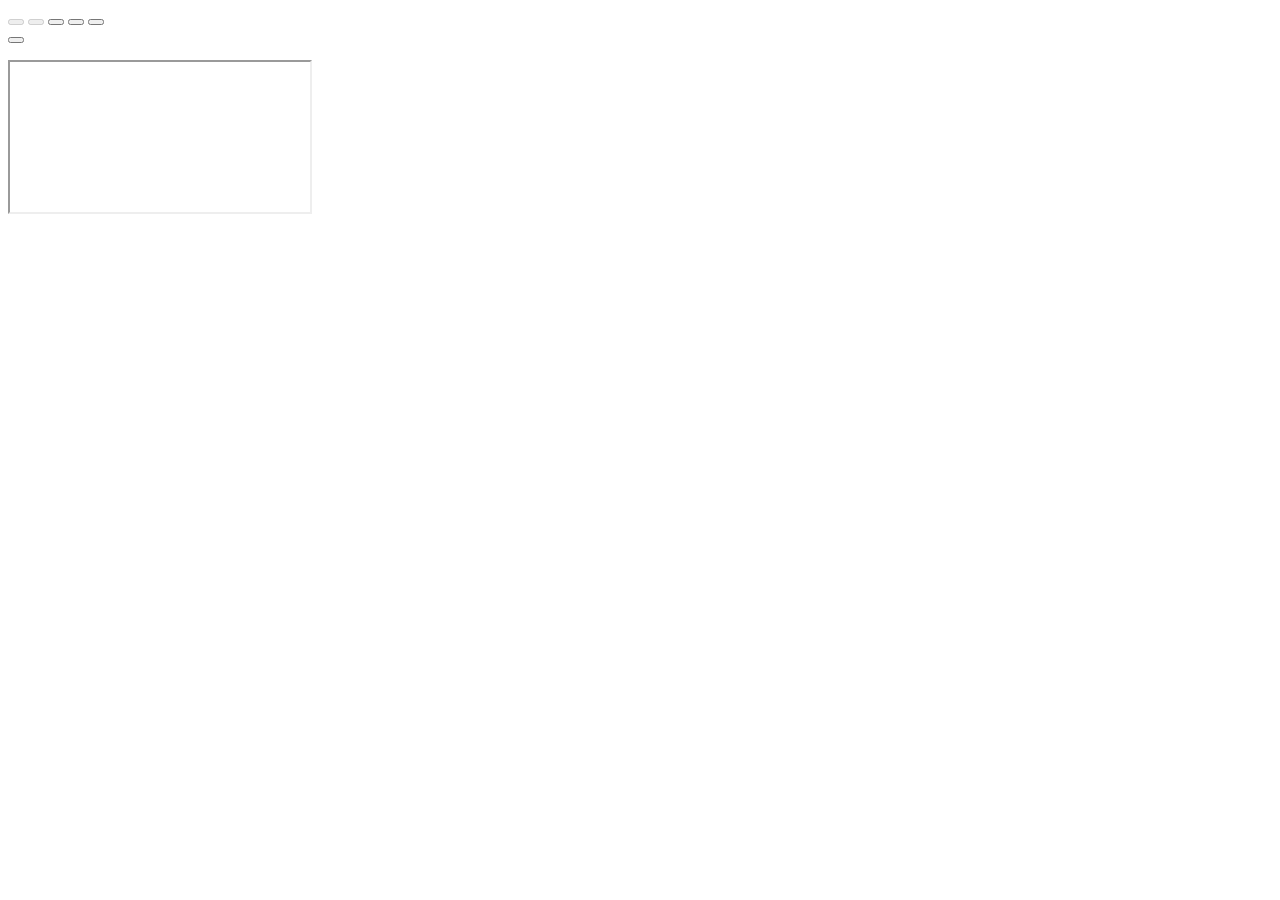
<file: gender.html>
<!DOCTYPE html>
<html lang="en-GB">
<head>
	<meta charset="utf-8">
	<meta name="viewport" content="width=device-width, initial-scale=1,user-scalable=no">


	<title>Flourish | Data Visualization &amp; Storytelling</title>

	<!-- Search engines -->
	<meta name="description" content="Beautiful, easy data visualization and storytelling">
		<link rel="canonical" href="https://public.flourish.studio/story/2163471/">
		<link rel="alternate" type="application/json+oembed" href="https://app.flourish.studio/api/v1/oembed?url=https%3A%2F%2Fpublic.flourish.studio%2Fstory%2F2163471%2F&format=json" title="" />
		<meta name="robots" content="nofollow">
		<!-- Google Plus -->
	<meta itemprop="name" content="Flourish | Data Visualization &amp; Storytelling">
	<meta itemprop="description" content="Beautiful, easy data visualization and storytelling">
	<meta itemprop="image" content="/images/share_image.jpg">
	<!-- Twitter -->
	<meta name="twitter:card" content="summary_large_image">
	<meta name="twitter:site" content="Flourish">
	<meta name="twitter:title" content="Flourish | Data Visualization &amp; Storytelling">
	<meta name="twitter:description" content="Beautiful, easy data visualization and storytelling">
	<meta name="twitter:creator" content="@f_l_o_u_r_i_s_h">
	<meta name="twitter:image:src" content="/images/share_image.jpg">
	<!-- Open Graph (Facebook & Pinterest) -->
	<meta property="og:title" content="Flourish | Data Visualization &amp; Storytelling">
	<meta property="og:description" content="Beautiful, easy data visualization and storytelling">
	<meta property="og:site_name" content="Flourish">
	<meta property="og:image" content="/images/share_image.jpg">
	<meta property="fb:app_id" content="102649676918117">
	<script>if ("ontouchstart" in window) { document.documentElement.classList.add("is-touch"); }</script>


	<link rel="stylesheet" type="text/css" href="https://public.flourish.studio/resources/story_player.css">
	<script data-ot-ignore src="https://public.flourish.studio/resources/story_player.js" charset="utf-8"></script>
</head><body id="story" class="nav-style-tractor">
		<style id="custom-nav-css" title="custom-css"></style>
		<nav class="story-furniture ">
			<div class="steppers">
				<button class="first" disabled></button>
				<button class="previous" disabled></button>
				<button class="play-pause small"></button>
				<button class="next"></button>
				<button class="last"></button>
				<div class="count">
					<span class="current" data-testid="story-current-slide-index"></span><span class="total" data-testid="story-total-slides"></span>
				</div>
				<button class="play-pause large"></button>
			</div>
			<div class="text" data-testid="slide-text-container"><p class="caption"></p></div>
			<div class="progress"><span></span></div>
		</nav>		<!-- translateZ(0) is a workaround fix for an old bug that resurfaced in Chromium v.89 that causes the contents of the inner iframe
		in a story to become invisible it is scrolled out of view. See https://bugs.chromium.org/p/chromium/issues/detail?id=335442 -->
	<iframe sandbox="allow-same-origin allow-scripts allow-popups allow-popups-to-escape-sandbox allow-top-navigation-by-user-activation" scrolling="no" src="about:blank" style="transform: translateZ(0);"></iframe>
	<script>
		Flourish.initStoryPlayer(undefined, new Flourish.Story(2163471, 169, {"name":"gender gap story","showcase_url":"https://public.flourish.studio/story/2163471/","embed_url":"https://flo.uri.sh/story/2163471/embed","edited_since_published":false,"nav_style":"tractor","nav_css":null,"is_password_protected":false,"audio_url":null,"is_timed":false,"loops_at_end":false,"plays_on_load":false,"default_slide_duration":5,"video_id":null,"anyone_can_duplicate":false,"presentation_mode":"slides"}, [new Flourish.Slide(undefined, 5270816, {"index":0,"visualisation_id":16714790,"state":{"row_filter":["Summer"],"annotations":{"annotation_selected_id":null},"row_filter_control":{"_index_":0}},"duration":null,"caption_text":"\u003cp>\u003cspan style=\"color: rgb(55, 65, 81);\">When women were first allowed to participate in the Olympic Games in 1900, \u003c/span>\u003cstrong style=\"color: rgb(55, 65, 81);\">only 2% of events\u003c/strong>\u003cspan style=\"color: rgb(55, 65, 81);\"> were women's only.\u003c/span>\u003c/p>"}), new Flourish.Slide(undefined, 5278498, {"index":1,"visualisation_id":16550908,"state":{"row_filter":["Summer"],"row_filter_control":{"_index_":0}},"duration":null,"caption_text":"\u003cp>Over the years, more events for women were added, increasing up to 46% of events being women's only in Tokyo 2020. \u003c/p>"}), new Flourish.Slide(undefined, 5278495, {"index":2,"visualisation_id":16551403,"state":{"row_filter":["Summer"],"row_filter_control":{"_index_":0}},"duration":null,"caption_text":"\u003cp>\u003cspan style=\"color: rgb(55, 65, 81);\">This means the gender gap has been \u003c/span>\u003cstrong style=\"color: rgb(55, 65, 81);\">narrowing\u003c/strong>\u003cspan style=\"color: rgb(55, 65, 81);\"> due to the inclusion of more women's events, initiatives promoting women's participation, and rule changes to create more inclusive competitions.\u003c/span>\u003c/p>"}), new Flourish.Slide(undefined, 5278509, {"index":3,"visualisation_id":16714830,"state":{"row_filter":["Summer"],"row_filter_control":{"_index_":0}},"duration":null,"caption_text":"\u003cp>The Summer Olympics in Paris 2024 will be the first to reach full gender parity in terms of number of athletes. Out of the 10,500 athletes participating in the Games, 5,250 will be men and 5,250 women. \u003c/p>"})],"tractor"), {16714790: new Flourish.Visualisation(16714790, 26, {"id":16714790,"user_id":804905,"version_number":26,"name":"olympics gender gap - 1 ","template_id":20762,"showcase_url":null,"embed_url":null,"edited_since_published":null,"is_listed":true,"is_password_protected":false,"thumbnail_url":"https://public.flourish.studio/uploads/654906/944d7e20-81af-4c49-9413-47c6201da7a7.png","description":"\u003cb>Area chart (stacked)\u003c/b> \u003c/br>\nTrack not only the total value, but also the breakdown of that total by groups","is_blueprint":false,"anyone_can_duplicate":false,"company_access":"editable","settings":{"20762":{"area_opacity":0.8,"chart_type":"area_stacked","color.categorical_palette":["#FF555F","#BF192B","#ff6283","#ff8800","#ffc502","#007d8e","#1aa7ee","#29dae4","#88e99a","#019c00","#c11f1f","#730000"],"data_trans_duration":1800,"dot_mode":"off","facet_layout":"facets","layout.body_font":{"name":"Roboto","url":"https://fonts.googleapis.com/css?family=Roboto:400,700"},"layout.footer_note":"Created with the Flourish \u003ca href=\"https://app.flourish.studio/templates#template-line-bar-pie\" target=\"_blank\">\u003cb>Line, Bar, Pie\u003c/b> template\u003c/a>","layout.screenreader_text_primary":"This Flourish visualization consists of two area charts titled \"The number of female participants and women's only competitions has been rising.\" The charts are tracking the progression over time from 1900 to approximately 1940.\n\nOn the left, the first chart is labeled \"% of women's only events\" and shows the percentage of Olympic events that were exclusive to women. The vertical axis ranges from 0% to 50%, and the horizontal axis is marked with years from 1900 to 1940. The area chart begins near 0% in 1900, shows a slight increase in the 1910s, then a more significant rise peaking between 10% and 20% in the 1920s before dipping slightly and leveling off.\n\nOn the right, the second chart is labeled \"% of women participants\" and similarly tracks the percentage of female participants in the Olympics. The vertical axis has the same percentage range, and the horizontal axis matches the first chart with years from 1900 to 1940. This area chart also starts near 0% in 1900, increases slightly around 1910, and then shows a gradual rise to just over 10% by the 1940s.\n\nBoth charts have a filter at the top, labeled \"Summer\" and \"Winter,\" allowing to switch views between the Summer and Winter Olympics data.\n\nAt the bottom of the visualization, the source is cited as \"International Olympic Committee.\"","layout.source_name":"International Olympic Committee","layout.source_url":"https://olympics.com/ioc/gender-equality/gender-equality-through-time","layout.title":"The number of female participants and women's only competitions has been rising","line_end_labels":false,"line_width":0.2,"number_format.suffix":"%","row_filter_control.control_type":"buttons","series_filter_mode":"none","x.datetime_max":"1940","x.nice":false,"x.show_scale_settings":true,"x.tick_label_angle":"0","x.tick_label_styling":true,"x.tick_mode":"number","x.tick_number":2,"y_axis_matching":false,"theme_name.id":"flourish_default","layout.subtitle_font":{"name":"Source Sans Pro","url":"https://fonts.googleapis.com/css?family=Source+Sans+Pro:400,700"},"layout.border.enabled":false,"layout.border.top.width":3,"layout.border.right.width":0,"layout.border.bottom.width":0,"layout.border.left.width":0,"layout.border.top.color":"#686868","layout.font_color":"#404040","layout.title_size":"custom","layout.title_size_custom":1.5,"layout.subtitle_size":"custom","layout.subtitle_size_custom":1.25,"layout.header_text_size":"custom","layout.header_text_size_custom":1.1,"layout.header_text_line_height":1.15,"layout.footer_text_size":0.9,"layout.footer_logo_height":2,"color.sequential_palette":"Custom","color.sequential_custom_min":"#e0e7f0","color.sequential_custom_max":"#0d7faf","color.diverging_palette":"Custom","color.diverging_custom_min":"#df070a","color.diverging_custom_max":"#15be09","legend_categorical.swatch_width":0.7,"legend_categorical.swatch_height":0.75,"legend_categorical.swatch_radius":2,"legend_continuous.color_band_height":1,"legend_continuous.color_band_radius":1,"colors.categorical_palette":["#4328e7","#9654e5","#ff6283","#ff8800","#ffc502","#007d8e","#1aa7ee","#29dae4","#88e99a","#019c00","#c11f1f","#730000"],"color.palette":["#4328e7","#9654e5","#ff6283","#ff8800","#ffc502","#007d8e","#1aa7ee","#29dae4","#88e99a","#019c00","#c11f1f","#730000"],"colors.palette":["#4328e7","#9654e5","#ff6283","#ff8800","#ffc502","#007d8e","#1aa7ee","#29dae4","#88e99a","#019c00","#c11f1f","#730000"],"map_categorical_colors.palette":["#4328e7","#9654e5","#ff6283","#ff8800","#ffc502","#007d8e","#1aa7ee","#29dae4","#88e99a","#019c00","#c11f1f","#730000"],"point_categorical_colors.palette":["#4328e7","#9654e5","#ff6283","#ff8800","#ffc502","#007d8e","#1aa7ee","#29dae4","#88e99a","#019c00","#c11f1f","#730000"],"point_colors.categorical_palette":["#4328e7","#9654e5","#ff6283","#ff8800","#ffc502","#007d8e","#1aa7ee","#29dae4","#88e99a","#019c00","#c11f1f","#730000"],"map_colors.categorical_palette":["#4328e7","#9654e5","#ff6283","#ff8800","#ffc502","#007d8e","#1aa7ee","#29dae4","#88e99a","#019c00","#c11f1f","#730000"],"map_colors.sequential_palette":"Custom","map_colors.sequential_custom_min":"#e0e7f0","map_colors.sequential_custom_max":"#0d7faf","map_colors.diverging_palette":"Custom","map_colors.diverging_custom_min":"#df070a","map_colors.diverging_custom_max":"#15be09","legend_categorical_points.swatch_width":0.7,"legend_categorical_map.swatch_width":0.7,"legend_categorical_points.swatch_height":0.75,"legend_categorical_map.swatch_height":0.75,"legend_categorical_points.swatch_radius":2,"legend_categorical_map.swatch_radius":2,"legend_continuous_points.color_band_height":1,"legend_continuous_map.color_band_height":1,"legend_continuous_points.color_band_radius":1,"legend_continuous_map.color_band_radius":1,"x.tick_label_color":"#777777","y.tick_label_color":"#777777"}},"data_bindings":{"20762":{"data":{"filter":{"data_table_id":25758112,"column":9},"label":{"data_table_id":25758112,"column":0},"metadata":{"data_table_id":25758112,"columns":[]},"value":{"data_table_id":25758112,"columns":[5,8]}}}},"data_tables":[{"id":25758112,"name":"Data","live_csv_url":null,"t_created":"2024-02-06T10:39:36.894Z","t_updated":"2024-02-13T13:46:51.669Z","last_remote_data_error_message":null,"column_types":[{"index":0,"type_id":"datetime$%Y"},{"index":1,"type_id":"number$comma_point"},{"index":2,"type_id":"number$comma_point"},{"index":3,"type_id":"number$comma_point"},{"index":4,"type_id":"number$comma_point"},{"index":5,"type_id":"number$comma_point"},{"index":6,"type_id":"number$comma_point"},{"index":7,"type_id":"number$comma_point"},{"index":8,"type_id":"number$comma_point"},{"index":9,"type_id":"string$arbitrary_string"}]}],"status":{}}), 16550908: new Flourish.Visualisation(16550908, 53, {"id":16550908,"user_id":804905,"version_number":53,"name":"olympics gender gap","template_id":20762,"showcase_url":"https://public.flourish.studio/visualisation/16550908/","embed_url":"https://flo.uri.sh/visualisation/16550908/embed","edited_since_published":true,"is_listed":true,"is_password_protected":false,"thumbnail_url":"https://public.flourish.studio/uploads/654906/944d7e20-81af-4c49-9413-47c6201da7a7.png","description":"\u003cb>Area chart (stacked)\u003c/b> \u003c/br>\nTrack not only the total value, but also the breakdown of that total by groups","is_blueprint":false,"anyone_can_duplicate":false,"company_access":"editable","settings":{"20762":{"area_opacity":0.8,"chart_type":"area_stacked","color.categorical_palette":["#ff555f","#bf192b","#ff6283","#ff8800","#ffc502","#007d8e","#1aa7ee","#29dae4","#88e99a","#019c00","#c11f1f","#730000"],"data_trans_duration":1800,"dot_mode":"off","facet_layout":"facets","layout.body_font":{"name":"Roboto","url":"https://fonts.googleapis.com/css?family=Roboto:400,700"},"layout.footer_note":"Created with the Flourish \u003ca href=\"https://app.flourish.studio/templates#template-line-bar-pie\" target=\"_blank\">\u003cb>Line, Bar, Pie\u003c/b> template\u003c/a>","layout.screenreader_text_primary":"\nThis Flourish visualization is composed of two area charts displaying the increasing trend in the number of female participants and women's only competitions at the Olympic Games from 1900 to 2020.\n\nThe chart on the left, labeled \"% of women's only events,\" shows a steady increase in the percentage of Olympic events dedicated to female athletes. The vertical axis ranges from 0% to 50%, and the horizontal axis covers the years from 1900 to 2020. The area covered by the chart grows progressively over time, indicating a significant increase, especially from the 1980s onwards, reaching close to 50% by 2020.\n\nThe chart on the right, labeled \"% of women participants,\" follows a similar upward trajectory, illustrating the growth in the percentage of women participating in the Olympics. It also has vertical and horizontal axes with identical percentage and year ranges as the first chart. Starting with a very modest percentage in the early 1900s, there is a notable rise around the 1980s, with the percentage of women participants reaching around 45% by 2020.\n\nBoth charts show a significant increase over the century, with particularly sharp rises in recent decades, reflecting the progress in gender inclusivity at the Olympics.\n\nBoth charts have a filter at the top, labeled \"Summer\" and \"Winter,\" allowing to switch views between the Summer and Winter Olympics data.\n\nThe source of the data is cited at the bottom as \"International Olympic Committee\".","layout.source_name":"International Olympic Committee","layout.source_url":"https://olympics.com/ioc/gender-equality/gender-equality-through-time","layout.title":"The number of female participants and women's only competitions has been rising","line_end_labels":false,"number_format.suffix":"%","row_filter_control.control_type":"buttons","series_filter_mode":"none","x.nice":false,"x.show_scale_settings":true,"x.tick_label_angle":"0","x.tick_label_styling":true,"x.tick_mode":"number","x.tick_number":3,"y_axis_matching":false,"theme_name.id":"flourish_default","layout.subtitle_font":{"name":"Source Sans Pro","url":"https://fonts.googleapis.com/css?family=Source+Sans+Pro:400,700"},"layout.border.enabled":false,"layout.border.top.width":3,"layout.border.right.width":0,"layout.border.bottom.width":0,"layout.border.left.width":0,"layout.border.top.color":"#686868","layout.font_color":"#404040","layout.title_size":"custom","layout.title_size_custom":1.5,"layout.subtitle_size":"custom","layout.subtitle_size_custom":1.25,"layout.header_text_size":"custom","layout.header_text_size_custom":1.1,"layout.header_text_line_height":1.15,"layout.footer_text_size":0.9,"layout.footer_logo_height":2,"color.sequential_palette":"Custom","color.sequential_custom_min":"#e0e7f0","color.sequential_custom_max":"#0d7faf","color.diverging_palette":"Custom","color.diverging_custom_min":"#df070a","color.diverging_custom_max":"#15be09","legend_categorical.swatch_width":0.7,"legend_categorical.swatch_height":0.75,"legend_categorical.swatch_radius":2,"legend_continuous.color_band_height":1,"legend_continuous.color_band_radius":1,"colors.categorical_palette":["#4328e7","#9654e5","#ff6283","#ff8800","#ffc502","#007d8e","#1aa7ee","#29dae4","#88e99a","#019c00","#c11f1f","#730000"],"color.palette":["#4328e7","#9654e5","#ff6283","#ff8800","#ffc502","#007d8e","#1aa7ee","#29dae4","#88e99a","#019c00","#c11f1f","#730000"],"colors.palette":["#4328e7","#9654e5","#ff6283","#ff8800","#ffc502","#007d8e","#1aa7ee","#29dae4","#88e99a","#019c00","#c11f1f","#730000"],"map_categorical_colors.palette":["#4328e7","#9654e5","#ff6283","#ff8800","#ffc502","#007d8e","#1aa7ee","#29dae4","#88e99a","#019c00","#c11f1f","#730000"],"point_categorical_colors.palette":["#4328e7","#9654e5","#ff6283","#ff8800","#ffc502","#007d8e","#1aa7ee","#29dae4","#88e99a","#019c00","#c11f1f","#730000"],"point_colors.categorical_palette":["#4328e7","#9654e5","#ff6283","#ff8800","#ffc502","#007d8e","#1aa7ee","#29dae4","#88e99a","#019c00","#c11f1f","#730000"],"map_colors.categorical_palette":["#4328e7","#9654e5","#ff6283","#ff8800","#ffc502","#007d8e","#1aa7ee","#29dae4","#88e99a","#019c00","#c11f1f","#730000"],"map_colors.sequential_palette":"Custom","map_colors.sequential_custom_min":"#e0e7f0","map_colors.sequential_custom_max":"#0d7faf","map_colors.diverging_palette":"Custom","map_colors.diverging_custom_min":"#df070a","map_colors.diverging_custom_max":"#15be09","legend_categorical_points.swatch_width":0.7,"legend_categorical_map.swatch_width":0.7,"legend_categorical_points.swatch_height":0.75,"legend_categorical_map.swatch_height":0.75,"legend_categorical_points.swatch_radius":2,"legend_categorical_map.swatch_radius":2,"legend_continuous_points.color_band_height":1,"legend_continuous_map.color_band_height":1,"legend_continuous_points.color_band_radius":1,"legend_continuous_map.color_band_radius":1,"x.tick_label_color":"#777777","y.tick_label_color":"#777777"}},"data_bindings":{"20762":{"data":{"filter":{"data_table_id":25500285,"column":9},"label":{"data_table_id":25500285,"column":0},"metadata":{"data_table_id":25500285,"columns":[]},"value":{"data_table_id":25500285,"columns":[5,8]}}}},"data_tables":[{"id":25500285,"name":"Data","live_csv_url":null,"t_created":"2024-01-23T16:09:03.131Z","t_updated":"2024-02-13T13:46:56.232Z","last_remote_data_error_message":null,"column_types":[{"index":0,"type_id":"datetime$%Y"},{"index":1,"type_id":"number$comma_point"},{"index":2,"type_id":"number$comma_point"},{"index":3,"type_id":"number$comma_point"},{"index":4,"type_id":"number$comma_point"},{"index":5,"type_id":"number$comma_point"},{"index":6,"type_id":"number$comma_point"},{"index":7,"type_id":"number$comma_point"},{"index":8,"type_id":"number$comma_point"},{"index":9,"type_id":"string$arbitrary_string"}]}],"status":{}}), 16551403: new Flourish.Visualisation(16551403, 78, {"id":16551403,"user_id":804905,"version_number":78,"name":"olympics gender gap stacked area","template_id":20762,"showcase_url":null,"embed_url":null,"edited_since_published":null,"is_listed":true,"is_password_protected":false,"thumbnail_url":"https://public.flourish.studio/uploads/654906/944d7e20-81af-4c49-9413-47c6201da7a7.png","description":"\u003cb>Area chart (stacked)\u003c/b> \u003c/br>\nTrack not only the total value, but also the breakdown of that total by groups","is_blueprint":false,"anyone_can_duplicate":false,"company_access":"editable","settings":{"20762":{"area_opacity":0.8,"chart_type":"line","color.categorical_palette":["#bf192b","#0049AA","#ff6283","#ff8800","#ffc502","#007d8e","#1aa7ee","#29dae4","#88e99a","#019c00","#c11f1f","#730000"],"data_trans_duration":1800,"dot_mode":"off","facet_layout":"single","layout.body_font":{"name":"Roboto","url":"https://fonts.googleapis.com/css?family=Roboto:400,700"},"layout.footer_note":"Created with the Flourish \u003ca href=\"https://app.flourish.studio/templates#template-line-bar-pie\" target=\"_blank\">\u003cb>Line, Bar, Pie\u003c/b> template\u003c/a>","layout.screenreader_text_primary":"This Flourish visualization is titled \"Closing the Olympics' gender gap\" and is represented by a stacked area chart showing the historical representation of male and female participants in the Olympic Games from 1900 to 2020.\n\nThe horizontal axis of the chart represents the years from 1900 to 2020, and the vertical axis shows the percentage of participants ranging from 0% to 100%. There are two layers within the chart: the bottom layer in blue represents male participants, and the top layer in purple represents female participants.\n\nThe purple layer begins very thin at the start of the timeline, illustrating that in 1900, a very small percentage of participants were female. Over time, this layer becomes thicker, showing an increase in the proportion of female participants, especially from around the 1960s onwards. By 2020, the chart indicates that the gender gap has significantly closed, with the purple area nearly reaching the 50% mark.\n\nA note under the title states that \"2020's Games in Tokyo saw a 48% representation of women,\" highlighting a nearly equal gender representation at the most recent Games.\n\nThe visualization includes a legend indicating that the blue line represents male participants and the purple area represents female participants. It has a filter at the top, labeled \"Summer\" and \"Winter,\" allowing to switch views between the Summer and Winter Olympics data.\n\nThe data source is credited to the \"International Olympic Committee,\" and the visualization is noted as being \"Created with the Flourish Line, Bar, Pie template\" at the bottom.\n\n\n","layout.source_name":"International Olympic Committee","layout.source_url":"https://olympics.com/ioc/gender-equality/gender-equality-through-time","layout.subtitle":"2020's Games in Tokyo saw a 48% representation of women","layout.title":"Closing the the Olympics' gender gap","legend_categorical.swatch_height":0.2,"legend_categorical.swatch_width":1.3,"line_end_labels":false,"line_width":0.2,"number_format.suffix":"%","row_filter_control.control_type":"buttons","series_filter_mode":"none","shade_between_lines":true,"shade_between_lines_config":"Male participants :: Female participants\n","shade_between_lines_opacity":0.2,"x.nice":false,"x.show_scale_settings":true,"x.tick_label_angle":"0","x.tick_label_styling":true,"x.tick_mode":"number","y_axis_matching":false,"y.linear_max":100,"y.tick_label_styling":true,"y.tick_number":3,"theme_name.id":"flourish_default","layout.subtitle_font":{"name":"Source Sans Pro","url":"https://fonts.googleapis.com/css?family=Source+Sans+Pro:400,700"},"layout.border.enabled":false,"layout.border.top.width":3,"layout.border.right.width":0,"layout.border.bottom.width":0,"layout.border.left.width":0,"layout.border.top.color":"#686868","layout.font_color":"#404040","layout.title_size":"custom","layout.title_size_custom":1.5,"layout.subtitle_size":"custom","layout.subtitle_size_custom":1.25,"layout.header_text_size":"custom","layout.header_text_size_custom":1.1,"layout.header_text_line_height":1.15,"layout.footer_text_size":0.9,"layout.footer_logo_height":2,"color.sequential_palette":"Custom","color.sequential_custom_min":"#e0e7f0","color.sequential_custom_max":"#0d7faf","color.diverging_palette":"Custom","color.diverging_custom_min":"#df070a","color.diverging_custom_max":"#15be09","legend_categorical.swatch_radius":2,"legend_continuous.color_band_height":1,"legend_continuous.color_band_radius":1,"colors.categorical_palette":["#4328e7","#9654e5","#ff6283","#ff8800","#ffc502","#007d8e","#1aa7ee","#29dae4","#88e99a","#019c00","#c11f1f","#730000"],"color.palette":["#4328e7","#9654e5","#ff6283","#ff8800","#ffc502","#007d8e","#1aa7ee","#29dae4","#88e99a","#019c00","#c11f1f","#730000"],"colors.palette":["#4328e7","#9654e5","#ff6283","#ff8800","#ffc502","#007d8e","#1aa7ee","#29dae4","#88e99a","#019c00","#c11f1f","#730000"],"map_categorical_colors.palette":["#4328e7","#9654e5","#ff6283","#ff8800","#ffc502","#007d8e","#1aa7ee","#29dae4","#88e99a","#019c00","#c11f1f","#730000"],"point_categorical_colors.palette":["#4328e7","#9654e5","#ff6283","#ff8800","#ffc502","#007d8e","#1aa7ee","#29dae4","#88e99a","#019c00","#c11f1f","#730000"],"point_colors.categorical_palette":["#4328e7","#9654e5","#ff6283","#ff8800","#ffc502","#007d8e","#1aa7ee","#29dae4","#88e99a","#019c00","#c11f1f","#730000"],"map_colors.categorical_palette":["#4328e7","#9654e5","#ff6283","#ff8800","#ffc502","#007d8e","#1aa7ee","#29dae4","#88e99a","#019c00","#c11f1f","#730000"],"map_colors.sequential_palette":"Custom","map_colors.sequential_custom_min":"#e0e7f0","map_colors.sequential_custom_max":"#0d7faf","map_colors.diverging_palette":"Custom","map_colors.diverging_custom_min":"#df070a","map_colors.diverging_custom_max":"#15be09","legend_categorical_points.swatch_width":0.7,"legend_categorical_map.swatch_width":0.7,"legend_categorical_points.swatch_height":0.75,"legend_categorical_map.swatch_height":0.75,"legend_categorical_points.swatch_radius":2,"legend_categorical_map.swatch_radius":2,"legend_continuous_points.color_band_height":1,"legend_continuous_map.color_band_height":1,"legend_continuous_points.color_band_radius":1,"legend_continuous_map.color_band_radius":1,"x.tick_label_color":"#777777","y.tick_label_color":"#777777"}},"data_bindings":{"20762":{"data":{"filter":{"data_table_id":25501022,"column":2},"label":{"data_table_id":25501022,"column":0},"metadata":{"data_table_id":25501022,"columns":[]},"value":{"data_table_id":25501022,"columns":[1,4]}}}},"data_tables":[{"id":25501022,"name":"Data","live_csv_url":null,"t_created":"2024-01-23T16:47:12.634Z","t_updated":"2024-01-23T16:48:20.737Z","last_remote_data_error_message":null,"column_types":[{"index":0,"type_id":"datetime$%Y","output_format_id":"datetime$%Y"},{"index":1,"type_id":"number$comma_point","output_format_id":"number$comma_point"},{"index":2,"type_id":"string$arbitrary_string","output_format_id":"string$arbitrary_string"},{"index":3,"type_id":"number$none_point","output_format_id":"number$comma_point"},{"index":4,"type_id":"number$comma_point","output_format_id":"number$comma_point"},{"index":5,"type_id":"number$none_point","output_format_id":"number$comma_point"}]}],"status":{}}), 16714830: new Flourish.Visualisation(16714830, 71, {"id":16714830,"user_id":804905,"version_number":71,"name":"olympics gender gap stacked area -- paris","template_id":20762,"showcase_url":null,"embed_url":null,"edited_since_published":null,"is_listed":true,"is_password_protected":false,"thumbnail_url":"https://public.flourish.studio/uploads/654906/944d7e20-81af-4c49-9413-47c6201da7a7.png","description":"\u003cb>Area chart (stacked)\u003c/b> \u003c/br>\nTrack not only the total value, but also the breakdown of that total by groups","is_blueprint":false,"anyone_can_duplicate":false,"company_access":"editable","settings":{"20762":{"area_opacity":0.8,"chart_type":"line","color.categorical_palette":["#bf192b","#0049aa","#bf192b","#0049aa","#ffc502","#007d8e","#1aa7ee","#29dae4","#88e99a","#019c00","#c11f1f","#730000"],"data_trans_duration":1800,"dot_mode":"off","facet_layout":"single","layout.body_font":{"name":"Roboto","url":"https://fonts.googleapis.com/css?family=Roboto:400,700"},"layout.footer_note":"Created with the Flourish \u003ca href=\"https://app.flourish.studio/templates#template-line-bar-pie\" target=\"_blank\">\u003cb>Line, Bar, Pie\u003c/b> template\u003c/a>","layout.screenreader_text_primary":"This Flourish visualization is a line chart titled \"Closing the Olympics' gender gap.\" It shows the historical representation of male and female participants in the Olympic Games from 1900 to the present, with projections for the Paris 2024 Olympics.\n\nThe horizontal axis of the chart represents the years from 1900 to just beyond 2020, and the vertical axis shows the percentage of participants ranging from 0% to 100%. There are two primary lines on the chart: a blue line represents the percentage of male participants, and an orange line represents the percentage of female participants.\n\nThe blue line starts at the top of the chart near 100% in 1900, indicating that almost all participants were male. Over time, this line gradually declines. The orange line for female participants starts at the bottom near 0% in 1900 and steadily increases over the years, with a notable upward trajectory after 1960, indicating a rising percentage of female participants.\n\nTwo dotted lines begin at the end of the blue and orange lines, indicating the projected percentages for the Paris 2024 Olympics. These dotted lines converge near the 50% mark, suggesting an expectation of almost equal representation of male and female participants in the upcoming Paris 2024 Olympics.\n\nThe subtitle of the chart states, \"2020's Games in Tokyo saw a 48% representation of women.\" The visualization includes a legend indicating that the solid blue line represents male participants, the solid orange line represents female participants, and the dotted lines represent the projected participation for Paris 2024, differentiated by color for male and female.\n\nIt has a filter at the top, labeled \"Summer\" and \"Winter,\" allowing to switch views between the Summer and Winter Olympics data.\n\nThe data source is credited to the \"International Olympic Committee,\" and the visualization is noted as being \"Created with the Flourish Line, Bar, Pie template\" at the bottom. \n","layout.source_name":"International Olympic Committee","layout.source_url":"https://olympics.com/ioc/gender-equality/gender-equality-through-time","layout.subtitle":"2020's Games in Tokyo saw a 48% representation of women","layout.title":"Closing the the Olympics' gender gap","legend_categorical.order_override":"Female participants\nMale participants","legend_categorical.swatch_height":0.2,"legend_categorical.swatch_width":1.3,"line_dash_items":"Paris 2024 Female\nParis 2024 Male","line_end_labels":false,"line_interpolate":true,"line_width":0.2,"number_format.suffix":"%","row_filter_control.control_type":"buttons","series_filter_mode":"none","shade_between_lines":true,"shade_between_lines_config":"Male participants :: Female participants\nParis 2024 Female :: Paris 2024 Male","shade_between_lines_opacity":0.2,"x.datetime_max":"","x.nice":false,"x.show_scale_settings":true,"x.tick_label_angle":"0","x.tick_label_styling":true,"x.tick_mode":"number","y_axis_matching":false,"y.linear_max":100,"y.tick_label_styling":true,"y.tick_number":3,"theme_name.id":"flourish_default","layout.subtitle_font":{"name":"Source Sans Pro","url":"https://fonts.googleapis.com/css?family=Source+Sans+Pro:400,700"},"layout.border.enabled":false,"layout.border.top.width":3,"layout.border.right.width":0,"layout.border.bottom.width":0,"layout.border.left.width":0,"layout.border.top.color":"#686868","layout.font_color":"#404040","layout.title_size":"custom","layout.title_size_custom":1.5,"layout.subtitle_size":"custom","layout.subtitle_size_custom":1.25,"layout.header_text_size":"custom","layout.header_text_size_custom":1.1,"layout.header_text_line_height":1.15,"layout.footer_text_size":0.9,"layout.footer_logo_height":2,"color.sequential_palette":"Custom","color.sequential_custom_min":"#e0e7f0","color.sequential_custom_max":"#0d7faf","color.diverging_palette":"Custom","color.diverging_custom_min":"#df070a","color.diverging_custom_max":"#15be09","legend_categorical.swatch_radius":2,"legend_continuous.color_band_height":1,"legend_continuous.color_band_radius":1,"colors.categorical_palette":["#4328e7","#9654e5","#ff6283","#ff8800","#ffc502","#007d8e","#1aa7ee","#29dae4","#88e99a","#019c00","#c11f1f","#730000"],"color.palette":["#4328e7","#9654e5","#ff6283","#ff8800","#ffc502","#007d8e","#1aa7ee","#29dae4","#88e99a","#019c00","#c11f1f","#730000"],"colors.palette":["#4328e7","#9654e5","#ff6283","#ff8800","#ffc502","#007d8e","#1aa7ee","#29dae4","#88e99a","#019c00","#c11f1f","#730000"],"map_categorical_colors.palette":["#4328e7","#9654e5","#ff6283","#ff8800","#ffc502","#007d8e","#1aa7ee","#29dae4","#88e99a","#019c00","#c11f1f","#730000"],"point_categorical_colors.palette":["#4328e7","#9654e5","#ff6283","#ff8800","#ffc502","#007d8e","#1aa7ee","#29dae4","#88e99a","#019c00","#c11f1f","#730000"],"point_colors.categorical_palette":["#4328e7","#9654e5","#ff6283","#ff8800","#ffc502","#007d8e","#1aa7ee","#29dae4","#88e99a","#019c00","#c11f1f","#730000"],"map_colors.categorical_palette":["#4328e7","#9654e5","#ff6283","#ff8800","#ffc502","#007d8e","#1aa7ee","#29dae4","#88e99a","#019c00","#c11f1f","#730000"],"map_colors.sequential_palette":"Custom","map_colors.sequential_custom_min":"#e0e7f0","map_colors.sequential_custom_max":"#0d7faf","map_colors.diverging_palette":"Custom","map_colors.diverging_custom_min":"#df070a","map_colors.diverging_custom_max":"#15be09","legend_categorical_points.swatch_width":0.7,"legend_categorical_map.swatch_width":0.7,"legend_categorical_points.swatch_height":0.75,"legend_categorical_map.swatch_height":0.75,"legend_categorical_points.swatch_radius":2,"legend_categorical_map.swatch_radius":2,"legend_continuous_points.color_band_height":1,"legend_continuous_map.color_band_height":1,"legend_continuous_points.color_band_radius":1,"legend_continuous_map.color_band_radius":1,"x.tick_label_color":"#777777","y.tick_label_color":"#777777"}},"data_bindings":{"20762":{"data":{"filter":{"data_table_id":25758170,"column":2},"label":{"data_table_id":25758170,"column":0},"metadata":{"data_table_id":25758170,"columns":[]},"value":{"data_table_id":25758170,"columns":[1,4,3,5]}}}},"data_tables":[{"id":25758170,"name":"Data","live_csv_url":null,"t_created":"2024-02-06T10:44:19.650Z","t_updated":"2024-02-06T10:48:54.115Z","last_remote_data_error_message":null,"column_types":[{"index":0,"type_id":"datetime$%Y","output_format_id":"datetime$%Y"},{"index":1,"type_id":"number$comma_point","output_format_id":"number$comma_point"},{"index":2,"type_id":"string$arbitrary_string","output_format_id":"string$arbitrary_string"},{"index":3,"type_id":"number$none_point","output_format_id":"number$comma_point"},{"index":4,"type_id":"number$comma_point","output_format_id":"number$comma_point"},{"index":5,"type_id":"number$none_point","output_format_id":"number$comma_point"}]}],"status":{}})}, {16714790: {"data": (function(array, column_names, metadata){ array.column_names = column_names; array.metadata = metadata; return array; })([{"filter":"Summer","label":new Date(-2208988800000),"metadata":[],"value":[2.1,2.2]},{"filter":"Summer","label":new Date(-2082844800000),"metadata":[],"value":[3.1,0.9]},{"filter":"Summer","label":new Date(-1956614400000),"metadata":[],"value":[3.6,1.8]},{"filter":"Summer","label":new Date(-1830384000000),"metadata":[],"value":[4.9,2]},{"filter":"Summer","label":new Date(-1577923200000),"metadata":[],"value":[5.1,2.4]},{"filter":"Summer","label":new Date(-1451692800000),"metadata":[],"value":[7.9,4.4]},{"filter":"Summer","label":new Date(-1325462400000),"metadata":[],"value":[12.8,9.6]},{"filter":"Summer","label":new Date(-1199232000000),"metadata":[],"value":[12,9]},{"filter":"Summer","label":new Date(-1073001600000),"metadata":[],"value":[11.6,8.3]},{"filter":"Summer","label":new Date(-694310400000),"metadata":[],"value":[14,9.5]},{"filter":"Summer","label":new Date(-568080000000),"metadata":[],"value":[16.8,10.5]},{"filter":"Summer","label":new Date(-441849600000),"metadata":[],"value":[17.2,13.3]},{"filter":"Summer","label":new Date(-315619200000),"metadata":[],"value":[19.3,11.4]},{"filter":"Summer","label":new Date(-189388800000),"metadata":[],"value":[20.2,13.2]},{"filter":"Summer","label":new Date(-63158400000),"metadata":[],"value":[22.7,14.2]},{"filter":"Summer","label":new Date(63072000000),"metadata":[],"value":[22.1,14.6]},{"filter":"Summer","label":new Date(189302400000),"metadata":[],"value":[24.7,20.7]},{"filter":"Summer","label":new Date(315532800000),"metadata":[],"value":[24.6,21.5]},{"filter":"Summer","label":new Date(441763200000),"metadata":[],"value":[28.1,23]},{"filter":"Summer","label":new Date(567993600000),"metadata":[],"value":[30.4,26.1]},{"filter":"Summer","label":new Date(694224000000),"metadata":[],"value":[33.5,28.8]},{"filter":"Summer","label":new Date(820454400000),"metadata":[],"value":[35.8,34]},{"filter":"Summer","label":new Date(946684800000),"metadata":[],"value":[40,38.2]},{"filter":"Summer","label":new Date(1072915200000),"metadata":[],"value":[41.5,40.7]},{"filter":"Summer","label":new Date(1199145600000),"metadata":[],"value":[42.1,42.4]},{"filter":"Summer","label":new Date(1325376000000),"metadata":[],"value":[43.7,44.2]},{"filter":"Summer","label":new Date(1451606400000),"metadata":[],"value":[44.4,45]},{"filter":"Summer","label":new Date(1577836800000),"metadata":[],"value":[46,47.8]},{"filter":"Winter","label":new Date(-1451692800000),"metadata":[],"value":[6.3,4.3]},{"filter":"Winter","label":new Date(-1325462400000),"metadata":[],"value":[7.1,5.6]},{"filter":"Winter","label":new Date(-1199232000000),"metadata":[],"value":[7.1,8.3]},{"filter":"Winter","label":new Date(-1073001600000),"metadata":[],"value":[11.8,12]},{"filter":"Winter","label":new Date(-694310400000),"metadata":[],"value":[18.2,11.5]},{"filter":"Winter","label":new Date(-568080000000),"metadata":[],"value":[22.7,15.7]},{"filter":"Winter","label":new Date(-441849600000),"metadata":[],"value":[24,17]},{"filter":"Winter","label":new Date(-315619200000),"metadata":[],"value":[35.7,21.5]},{"filter":"Winter","label":new Date(-189388800000),"metadata":[],"value":[35.3,18.3]},{"filter":"Winter","label":new Date(-63158400000),"metadata":[],"value":[34.2,18.2]},{"filter":"Winter","label":new Date(63072000000),"metadata":[],"value":[34.2,20.5]},{"filter":"Winter","label":new Date(189302400000),"metadata":[],"value":[32.4,20.6]},{"filter":"Winter","label":new Date(315532800000),"metadata":[],"value":[31.6,21.7]},{"filter":"Winter","label":new Date(441763200000),"metadata":[],"value":[33.3,21.5]},{"filter":"Winter","label":new Date(567993600000),"metadata":[],"value":[34.8,21.2]},{"filter":"Winter","label":new Date(694224000000),"metadata":[],"value":[40.4,27.1]},{"filter":"Winter","label":new Date(757382400000),"metadata":[],"value":[41,30]},{"filter":"Winter","label":new Date(883612800000),"metadata":[],"value":[42,36.2]},{"filter":"Winter","label":new Date(1009843200000),"metadata":[],"value":[42.5,36.9]},{"filter":"Winter","label":new Date(1136073600000),"metadata":[],"value":[44,38.2]},{"filter":"Winter","label":new Date(1262304000000),"metadata":[],"value":[44.2,40.7]},{"filter":"Winter","label":new Date(1388534400000),"metadata":[],"value":[44.9,40.3]},{"filter":"Winter","label":new Date(1514764800000),"metadata":[],"value":[42.7,41]},{"filter":"Winter","label":new Date(1640995200000),"metadata":[],"value":[42.2,44.7]}], {"filter":"Season","label":"Year","metadata":[],"value":["Share of women’s\nonly events","Share of female\nparticipants"]}, {"filter":{"type":"string","type_id":"string$arbitrary_string","output_format_id":"string$arbitrary_string"},"label":{"type":"datetime","type_id":"datetime$%Y","output_format_id":"datetime$%Y"},"metadata":[],"value":[{"type":"number","type_id":"number$comma_point","output_format_id":"number$comma_point"},{"type":"number","type_id":"number$comma_point","output_format_id":"number$comma_point"}]})}, 16550908: {"data": (function(array, column_names, metadata){ array.column_names = column_names; array.metadata = metadata; return array; })([{"filter":"Summer","label":new Date(-2208988800000),"metadata":[],"value":[2.1,2.2]},{"filter":"Summer","label":new Date(-2082844800000),"metadata":[],"value":[3.1,0.9]},{"filter":"Summer","label":new Date(-1956614400000),"metadata":[],"value":[3.6,1.8]},{"filter":"Summer","label":new Date(-1830384000000),"metadata":[],"value":[4.9,2]},{"filter":"Summer","label":new Date(-1577923200000),"metadata":[],"value":[5.1,2.4]},{"filter":"Summer","label":new Date(-1451692800000),"metadata":[],"value":[7.9,4.4]},{"filter":"Summer","label":new Date(-1325462400000),"metadata":[],"value":[12.8,9.6]},{"filter":"Summer","label":new Date(-1199232000000),"metadata":[],"value":[12,9]},{"filter":"Summer","label":new Date(-1073001600000),"metadata":[],"value":[11.6,8.3]},{"filter":"Summer","label":new Date(-694310400000),"metadata":[],"value":[14,9.5]},{"filter":"Summer","label":new Date(-568080000000),"metadata":[],"value":[16.8,10.5]},{"filter":"Summer","label":new Date(-441849600000),"metadata":[],"value":[17.2,13.3]},{"filter":"Summer","label":new Date(-315619200000),"metadata":[],"value":[19.3,11.4]},{"filter":"Summer","label":new Date(-189388800000),"metadata":[],"value":[20.2,13.2]},{"filter":"Summer","label":new Date(-63158400000),"metadata":[],"value":[22.7,14.2]},{"filter":"Summer","label":new Date(63072000000),"metadata":[],"value":[22.1,14.6]},{"filter":"Summer","label":new Date(189302400000),"metadata":[],"value":[24.7,20.7]},{"filter":"Summer","label":new Date(315532800000),"metadata":[],"value":[24.6,21.5]},{"filter":"Summer","label":new Date(441763200000),"metadata":[],"value":[28.1,23]},{"filter":"Summer","label":new Date(567993600000),"metadata":[],"value":[30.4,26.1]},{"filter":"Summer","label":new Date(694224000000),"metadata":[],"value":[33.5,28.8]},{"filter":"Summer","label":new Date(820454400000),"metadata":[],"value":[35.8,34]},{"filter":"Summer","label":new Date(946684800000),"metadata":[],"value":[40,38.2]},{"filter":"Summer","label":new Date(1072915200000),"metadata":[],"value":[41.5,40.7]},{"filter":"Summer","label":new Date(1199145600000),"metadata":[],"value":[42.1,42.4]},{"filter":"Summer","label":new Date(1325376000000),"metadata":[],"value":[43.7,44.2]},{"filter":"Summer","label":new Date(1451606400000),"metadata":[],"value":[44.4,45]},{"filter":"Summer","label":new Date(1577836800000),"metadata":[],"value":[46,47.8]},{"filter":"Winter","label":new Date(-1451692800000),"metadata":[],"value":[6.3,4.3]},{"filter":"Winter","label":new Date(-1325462400000),"metadata":[],"value":[7.1,5.6]},{"filter":"Winter","label":new Date(-1199232000000),"metadata":[],"value":[7.1,8.3]},{"filter":"Winter","label":new Date(-1073001600000),"metadata":[],"value":[11.8,12]},{"filter":"Winter","label":new Date(-694310400000),"metadata":[],"value":[18.2,11.5]},{"filter":"Winter","label":new Date(-568080000000),"metadata":[],"value":[22.7,15.7]},{"filter":"Winter","label":new Date(-441849600000),"metadata":[],"value":[24,17]},{"filter":"Winter","label":new Date(-315619200000),"metadata":[],"value":[35.7,21.5]},{"filter":"Winter","label":new Date(-189388800000),"metadata":[],"value":[35.3,18.3]},{"filter":"Winter","label":new Date(-63158400000),"metadata":[],"value":[34.2,18.2]},{"filter":"Winter","label":new Date(63072000000),"metadata":[],"value":[34.2,20.5]},{"filter":"Winter","label":new Date(189302400000),"metadata":[],"value":[32.4,20.6]},{"filter":"Winter","label":new Date(315532800000),"metadata":[],"value":[31.6,21.7]},{"filter":"Winter","label":new Date(441763200000),"metadata":[],"value":[33.3,21.5]},{"filter":"Winter","label":new Date(567993600000),"metadata":[],"value":[34.8,21.2]},{"filter":"Winter","label":new Date(694224000000),"metadata":[],"value":[40.4,27.1]},{"filter":"Winter","label":new Date(757382400000),"metadata":[],"value":[41,30]},{"filter":"Winter","label":new Date(883612800000),"metadata":[],"value":[42,36.2]},{"filter":"Winter","label":new Date(1009843200000),"metadata":[],"value":[42.5,36.9]},{"filter":"Winter","label":new Date(1136073600000),"metadata":[],"value":[44,38.2]},{"filter":"Winter","label":new Date(1262304000000),"metadata":[],"value":[44.2,40.7]},{"filter":"Winter","label":new Date(1388534400000),"metadata":[],"value":[44.9,40.3]},{"filter":"Winter","label":new Date(1514764800000),"metadata":[],"value":[42.7,41]},{"filter":"Winter","label":new Date(1640995200000),"metadata":[],"value":[42.2,44.7]}], {"filter":"Season","label":"Year","metadata":[],"value":["Share of women’s\nonly events","Share of female\nparticipants"]}, {"filter":{"type":"string","type_id":"string$arbitrary_string","output_format_id":"string$arbitrary_string"},"label":{"type":"datetime","type_id":"datetime$%Y","output_format_id":"datetime$%Y"},"metadata":[],"value":[{"type":"number","type_id":"number$comma_point","output_format_id":"number$comma_point"},{"type":"number","type_id":"number$comma_point","output_format_id":"number$comma_point"}]})}, 16551403: {"data": (function(array, column_names, metadata){ array.column_names = column_names; array.metadata = metadata; return array; })([{"filter":"Summer","label":new Date(-2208988800000),"metadata":[],"value":[2.2,97.8]},{"filter":"Summer","label":new Date(-2082844800000),"metadata":[],"value":[0.9,99.1]},{"filter":"Summer","label":new Date(-1956614400000),"metadata":[],"value":[1.8,98.2]},{"filter":"Summer","label":new Date(-1830384000000),"metadata":[],"value":[2,98]},{"filter":"Summer","label":new Date(-1577923200000),"metadata":[],"value":[2.4,97.6]},{"filter":"Summer","label":new Date(-1451692800000),"metadata":[],"value":[4.4,95.6]},{"filter":"Summer","label":new Date(-1325462400000),"metadata":[],"value":[9.6,90.4]},{"filter":"Summer","label":new Date(-1199232000000),"metadata":[],"value":[9,91]},{"filter":"Summer","label":new Date(-1073001600000),"metadata":[],"value":[8.3,91.7]},{"filter":"Summer","label":new Date(-694310400000),"metadata":[],"value":[9.5,90.5]},{"filter":"Summer","label":new Date(-568080000000),"metadata":[],"value":[10.5,89.5]},{"filter":"Summer","label":new Date(-441849600000),"metadata":[],"value":[13.3,86.7]},{"filter":"Summer","label":new Date(-315619200000),"metadata":[],"value":[11.4,88.6]},{"filter":"Summer","label":new Date(-189388800000),"metadata":[],"value":[13.2,86.8]},{"filter":"Summer","label":new Date(-63158400000),"metadata":[],"value":[14.2,85.8]},{"filter":"Summer","label":new Date(63072000000),"metadata":[],"value":[14.6,85.4]},{"filter":"Summer","label":new Date(189302400000),"metadata":[],"value":[20.7,79.3]},{"filter":"Summer","label":new Date(315532800000),"metadata":[],"value":[21.5,78.5]},{"filter":"Summer","label":new Date(441763200000),"metadata":[],"value":[23,77]},{"filter":"Summer","label":new Date(567993600000),"metadata":[],"value":[26.1,73.9]},{"filter":"Summer","label":new Date(694224000000),"metadata":[],"value":[28.8,71.2]},{"filter":"Summer","label":new Date(820454400000),"metadata":[],"value":[34,66]},{"filter":"Summer","label":new Date(946684800000),"metadata":[],"value":[38.2,61.8]},{"filter":"Summer","label":new Date(1072915200000),"metadata":[],"value":[40.7,59.3]},{"filter":"Summer","label":new Date(1199145600000),"metadata":[],"value":[42.4,57.6]},{"filter":"Summer","label":new Date(1325376000000),"metadata":[],"value":[44.2,55.8]},{"filter":"Summer","label":new Date(1451606400000),"metadata":[],"value":[45,55]},{"filter":"Summer","label":new Date(1577836800000),"metadata":[],"value":[47.8,52.2]},{"filter":"Winter","label":new Date(-1451692800000),"metadata":[],"value":[4.3,95.7]},{"filter":"Winter","label":new Date(-1325462400000),"metadata":[],"value":[5.6,94.4]},{"filter":"Winter","label":new Date(-1199232000000),"metadata":[],"value":[8.3,91.7]},{"filter":"Winter","label":new Date(-1073001600000),"metadata":[],"value":[12,88]},{"filter":"Winter","label":new Date(-694310400000),"metadata":[],"value":[11.5,88.5]},{"filter":"Winter","label":new Date(-568080000000),"metadata":[],"value":[15.7,84.3]},{"filter":"Winter","label":new Date(-441849600000),"metadata":[],"value":[17,83]},{"filter":"Winter","label":new Date(-315619200000),"metadata":[],"value":[21.5,78.5]},{"filter":"Winter","label":new Date(-189388800000),"metadata":[],"value":[18.3,81.7]},{"filter":"Winter","label":new Date(-63158400000),"metadata":[],"value":[18.2,81.8]},{"filter":"Winter","label":new Date(63072000000),"metadata":[],"value":[20.5,79.5]},{"filter":"Winter","label":new Date(189302400000),"metadata":[],"value":[20.6,79.4]},{"filter":"Winter","label":new Date(315532800000),"metadata":[],"value":[21.7,78.3]},{"filter":"Winter","label":new Date(441763200000),"metadata":[],"value":[21.5,78.5]},{"filter":"Winter","label":new Date(567993600000),"metadata":[],"value":[21.2,78.8]},{"filter":"Winter","label":new Date(694224000000),"metadata":[],"value":[27.1,72.9]},{"filter":"Winter","label":new Date(757382400000),"metadata":[],"value":[30,70]},{"filter":"Winter","label":new Date(883612800000),"metadata":[],"value":[36.2,63.8]},{"filter":"Winter","label":new Date(1009843200000),"metadata":[],"value":[36.9,63.1]},{"filter":"Winter","label":new Date(1136073600000),"metadata":[],"value":[38.2,61.8]},{"filter":"Winter","label":new Date(1262304000000),"metadata":[],"value":[40.7,59.3]},{"filter":"Winter","label":new Date(1388534400000),"metadata":[],"value":[40.3,59.7]},{"filter":"Winter","label":new Date(1514764800000),"metadata":[],"value":[41,59]},{"filter":"Winter","label":new Date(1640995200000),"metadata":[],"value":[44.7,55.3]}], {"filter":"Season","label":"Year","metadata":[],"value":["Female participants","Male participants"]}, {"filter":{"type":"string","type_id":"string$arbitrary_string","output_format_id":"string$arbitrary_string"},"label":{"type":"datetime","type_id":"datetime$%Y","output_format_id":"datetime$%Y"},"metadata":[],"value":[{"type":"number","type_id":"number$comma_point","output_format_id":"number$comma_point"},{"type":"number","type_id":"number$comma_point","output_format_id":"number$comma_point"}]})}, 16714830: {"data": (function(array, column_names, metadata){ array.column_names = column_names; array.metadata = metadata; return array; })([{"filter":"Summer","label":new Date(-2208988800000),"metadata":[],"value":[2.2,97.8,null,null]},{"filter":"Summer","label":new Date(-2082844800000),"metadata":[],"value":[0.9,99.1,null,null]},{"filter":"Summer","label":new Date(-1956614400000),"metadata":[],"value":[1.8,98.2,null,null]},{"filter":"Summer","label":new Date(-1830384000000),"metadata":[],"value":[2,98,null,null]},{"filter":"Summer","label":new Date(-1577923200000),"metadata":[],"value":[2.4,97.6,null,null]},{"filter":"Summer","label":new Date(-1451692800000),"metadata":[],"value":[4.4,95.6,null,null]},{"filter":"Summer","label":new Date(-1325462400000),"metadata":[],"value":[9.6,90.4,null,null]},{"filter":"Summer","label":new Date(-1199232000000),"metadata":[],"value":[9,91,null,null]},{"filter":"Summer","label":new Date(-1073001600000),"metadata":[],"value":[8.3,91.7,null,null]},{"filter":"Summer","label":new Date(-694310400000),"metadata":[],"value":[9.5,90.5,null,null]},{"filter":"Summer","label":new Date(-568080000000),"metadata":[],"value":[10.5,89.5,null,null]},{"filter":"Summer","label":new Date(-441849600000),"metadata":[],"value":[13.3,86.7,null,null]},{"filter":"Summer","label":new Date(-315619200000),"metadata":[],"value":[11.4,88.6,null,null]},{"filter":"Summer","label":new Date(-189388800000),"metadata":[],"value":[13.2,86.8,null,null]},{"filter":"Summer","label":new Date(-63158400000),"metadata":[],"value":[14.2,85.8,null,null]},{"filter":"Summer","label":new Date(63072000000),"metadata":[],"value":[14.6,85.4,null,null]},{"filter":"Summer","label":new Date(189302400000),"metadata":[],"value":[20.7,79.3,null,null]},{"filter":"Summer","label":new Date(315532800000),"metadata":[],"value":[21.5,78.5,null,null]},{"filter":"Summer","label":new Date(441763200000),"metadata":[],"value":[23,77,null,null]},{"filter":"Summer","label":new Date(567993600000),"metadata":[],"value":[26.1,73.9,null,null]},{"filter":"Summer","label":new Date(694224000000),"metadata":[],"value":[28.8,71.2,null,null]},{"filter":"Summer","label":new Date(820454400000),"metadata":[],"value":[34,66,null,null]},{"filter":"Summer","label":new Date(946684800000),"metadata":[],"value":[38.2,61.8,null,null]},{"filter":"Summer","label":new Date(1072915200000),"metadata":[],"value":[40.7,59.3,null,null]},{"filter":"Summer","label":new Date(1199145600000),"metadata":[],"value":[42.4,57.6,null,null]},{"filter":"Summer","label":new Date(1325376000000),"metadata":[],"value":[44.2,55.8,null,null]},{"filter":"Summer","label":new Date(1451606400000),"metadata":[],"value":[45,55,null,null]},{"filter":"Summer","label":new Date(1577836800000),"metadata":[],"value":[47.8,52.2,null,null]},{"filter":"Winter","label":new Date(-1451692800000),"metadata":[],"value":[4.3,95.7,null,null]},{"filter":"Winter","label":new Date(-1325462400000),"metadata":[],"value":[5.6,94.4,null,null]},{"filter":"Winter","label":new Date(-1199232000000),"metadata":[],"value":[8.3,91.7,null,null]},{"filter":"Winter","label":new Date(-1073001600000),"metadata":[],"value":[12,88,null,null]},{"filter":"Winter","label":new Date(-694310400000),"metadata":[],"value":[11.5,88.5,null,null]},{"filter":"Winter","label":new Date(-568080000000),"metadata":[],"value":[15.7,84.3,null,null]},{"filter":"Winter","label":new Date(-441849600000),"metadata":[],"value":[17,83,null,null]},{"filter":"Winter","label":new Date(-315619200000),"metadata":[],"value":[21.5,78.5,null,null]},{"filter":"Winter","label":new Date(-189388800000),"metadata":[],"value":[18.3,81.7,null,null]},{"filter":"Winter","label":new Date(-63158400000),"metadata":[],"value":[18.2,81.8,null,null]},{"filter":"Winter","label":new Date(63072000000),"metadata":[],"value":[20.5,79.5,null,null]},{"filter":"Winter","label":new Date(189302400000),"metadata":[],"value":[20.6,79.4,null,null]},{"filter":"Winter","label":new Date(315532800000),"metadata":[],"value":[21.7,78.3,null,null]},{"filter":"Winter","label":new Date(441763200000),"metadata":[],"value":[21.5,78.5,null,null]},{"filter":"Winter","label":new Date(567993600000),"metadata":[],"value":[21.2,78.8,null,null]},{"filter":"Winter","label":new Date(694224000000),"metadata":[],"value":[27.1,72.9,null,null]},{"filter":"Winter","label":new Date(757382400000),"metadata":[],"value":[30,70,null,null]},{"filter":"Winter","label":new Date(883612800000),"metadata":[],"value":[36.2,63.8,null,null]},{"filter":"Winter","label":new Date(1009843200000),"metadata":[],"value":[36.9,63.1,null,null]},{"filter":"Winter","label":new Date(1136073600000),"metadata":[],"value":[38.2,61.8,null,null]},{"filter":"Winter","label":new Date(1262304000000),"metadata":[],"value":[40.7,59.3,null,null]},{"filter":"Winter","label":new Date(1388534400000),"metadata":[],"value":[40.3,59.7,null,null]},{"filter":"Winter","label":new Date(1514764800000),"metadata":[],"value":[41,59,null,null]},{"filter":"Winter","label":new Date(1640995200000),"metadata":[],"value":[44.7,55.3,null,null]},{"filter":"Summer","label":new Date(1577836800000),"metadata":[],"value":[null,null,47.8,52.2]},{"filter":"Summer","label":new Date(1704067200000),"metadata":[],"value":[null,null,50,50]}], {"filter":"Season","label":"Year","metadata":[],"value":["Female participants","Male participants","Paris 2024 Female","Paris 2024 Male"]}, {"filter":{"type":"string","type_id":"string$arbitrary_string","output_format_id":"string$arbitrary_string"},"label":{"type":"datetime","type_id":"datetime$%Y","output_format_id":"datetime$%Y"},"metadata":[],"value":[{"type":"number","type_id":"number$comma_point","output_format_id":"number$comma_point"},{"type":"number","type_id":"number$comma_point","output_format_id":"number$comma_point"},{"type":"number","type_id":"number$none_point","output_format_id":"number$comma_point"},{"type":"number","type_id":"number$none_point","output_format_id":"number$comma_point"}]})}}, {"20762":"https://flo.uri.sh/template/20762/v38/"}, true, true);
	</script>
</body>
</html>
</file>
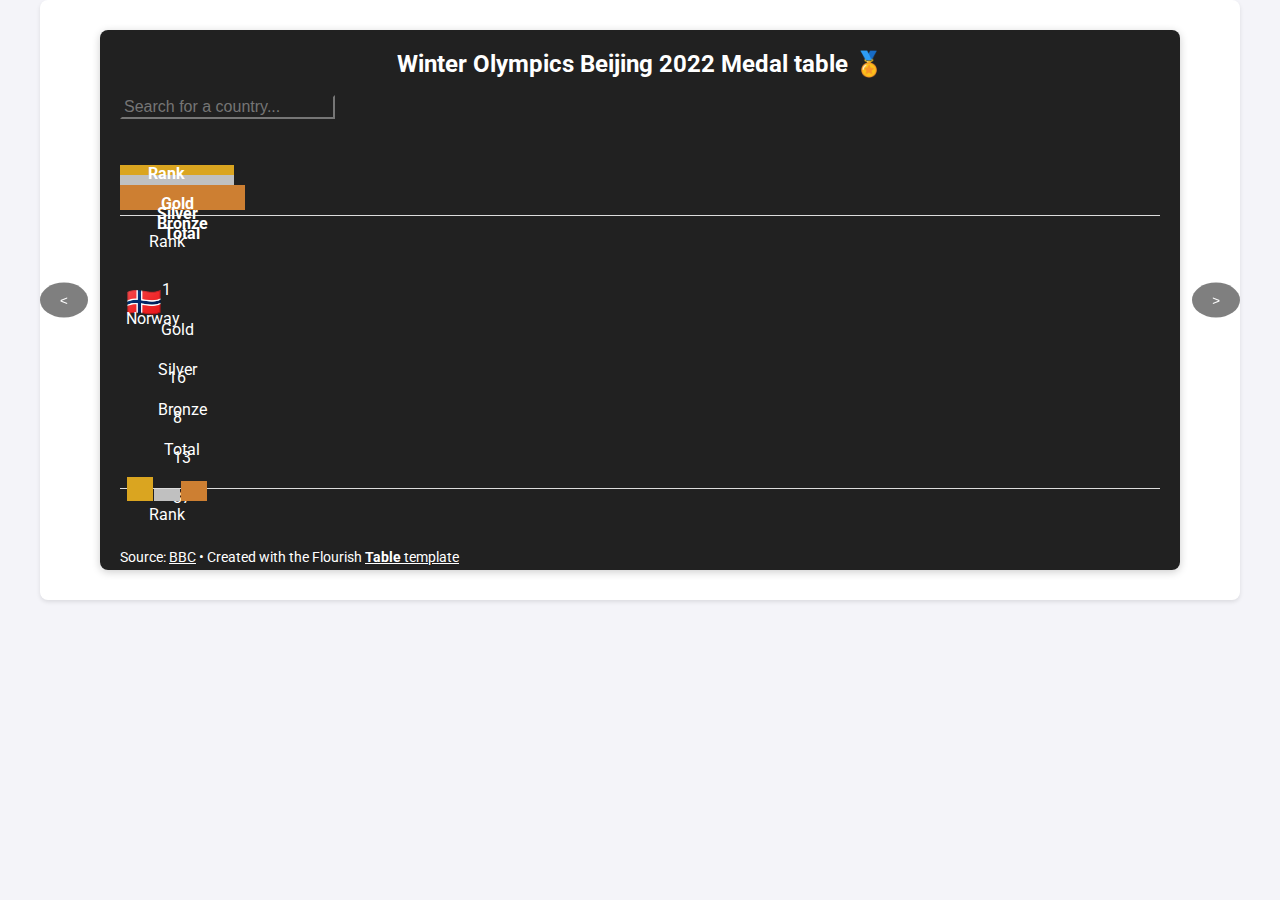
<file: test2.html>
<!DOCTYPE html>
<html lang="en">
<head>
    <meta charset="UTF-8">
    <meta name="viewport" content="width=device-width, initial-scale=1.0">
    <title>Centered Carousel Visualization</title>
    <style>
        body {
            font-family: Arial, sans-serif;
            margin: 0;
            padding: 0;
            background-color: #f4f4f9;
        }

        h1 {
            text-align: center;
            color: #4CAF50;
            margin-top: 20px;
        }

        p {
            text-align: center;
            color: #555;
            margin-bottom: 20px;
        }

        .carousel-container {
            position: relative;
            width: 100%;
            max-width: 1200px;
            margin: auto;
            overflow: hidden;
            border-radius: 8px;
            background: #ffffff;
            box-shadow: 0 2px 4px rgba(0, 0, 0, 0.1);
        }

        .carousel {
            display: flex;
            transition: transform 0.5s ease-in-out;
        }

        .carousel-item {
            flex: 0 0 100%; /* Full width for each slide */
            display: flex;
            justify-content: center;
            align-items: center;
            height: 600px; /* Adjust height to fit content */
            box-sizing: border-box;
            overflow: hidden; /* Ensure content doesn't overflow */
        }

        iframe {
            width: 90%; /* Adjust iframe width */
            height: 90%; /* Adjust iframe height */
            border: none;
            box-shadow: 0 2px 8px rgba(0, 0, 0, 0.2);
            border-radius: 8px;
        }

        /* Carousel Controls */
        .carousel-controls {
            position: absolute;
            top: 50%;
            width: 100%;
            display: flex;
            justify-content: space-between;
            transform: translateY(-50%);
        }

        .carousel-controls button {
            background-color: rgba(0, 0, 0, 0.5);
            color: #fff;
            border: none;
            padding: 10px 20px;
            cursor: pointer;
            border-radius: 50%;
        }

        .carousel-controls button:hover {
            background-color: rgba(0, 0, 0, 0.8);
        }
    </style>
</head>
<body>

    <div class="carousel-container">
        <div class="carousel">
            <!-- Slide 1 -->
            <div class="carousel-item">
                <iframe 
                    src="medal.html" 
                    title="Medal Tracking Visualization"
                    sandbox="allow-same-origin allow-forms allow-scripts allow-downloads allow-popups allow-popups-to-escape-sandbox allow-top-navigation-by-user-activation">
                </iframe>
            </div>
            <!-- Slide 2
            <div class="carousel-item">
                <iframe 
                    src="countryplayinghist.html" 
                    title="Game Tracking Visualization"
                    sandbox="allow-same-origin allow-forms allow-scripts allow-downloads allow-popups allow-popups-to-escape-sandbox allow-top-navigation-by-user-activation">
                </iframe>
            </div> -->
            <!-- Slide 3 -->
            <div class="carousel-item">
                <iframe 
                    src="country.html" 
                    title="Country Tracking Visualization"
                    sandbox="allow-same-origin allow-forms allow-scripts allow-downloads allow-popups allow-popups-to-escape-sandbox allow-top-navigation-by-user-activation">
                </iframe>
            </div>
            <!-- Slide 4 -->
            <div class="carousel-item">
                <iframe 
                    src="gender.html" 
                    title="Gender Tracking Visualization"
                    sandbox="allow-same-origin allow-forms allow-scripts allow-downloads allow-popups allow-popups-to-escape-sandbox allow-top-navigation-by-user-activation">
                </iframe>
            </div>
        </div>

        <!-- Carousel Controls -->
        <div class="carousel-controls">
            <button id="prev" aria-label="Previous Slide">&lt;</button>
            <button id="next" aria-label="Next Slide">&gt;</button>
        </div>
    </div>

    <script>
        const carousel = document.querySelector('.carousel');
        const prevButton = document.querySelector('#prev');
        const nextButton = document.querySelector('#next');

        let currentSlide = 0;
        const totalSlides = document.querySelectorAll('.carousel-item').length;

        function updateCarousel() {
            carousel.style.transform = `translateX(-${currentSlide * 100}%)`;
        }

        prevButton.addEventListener('click', () => {
            currentSlide = (currentSlide === 0) ? totalSlides - 1 : currentSlide - 1;
            updateCarousel();
        });

        nextButton.addEventListener('click', () => {
            currentSlide = (currentSlide === totalSlides - 1) ? 0 : currentSlide + 1;
            updateCarousel();
        });
    </script>
</body>
</html>
</file>
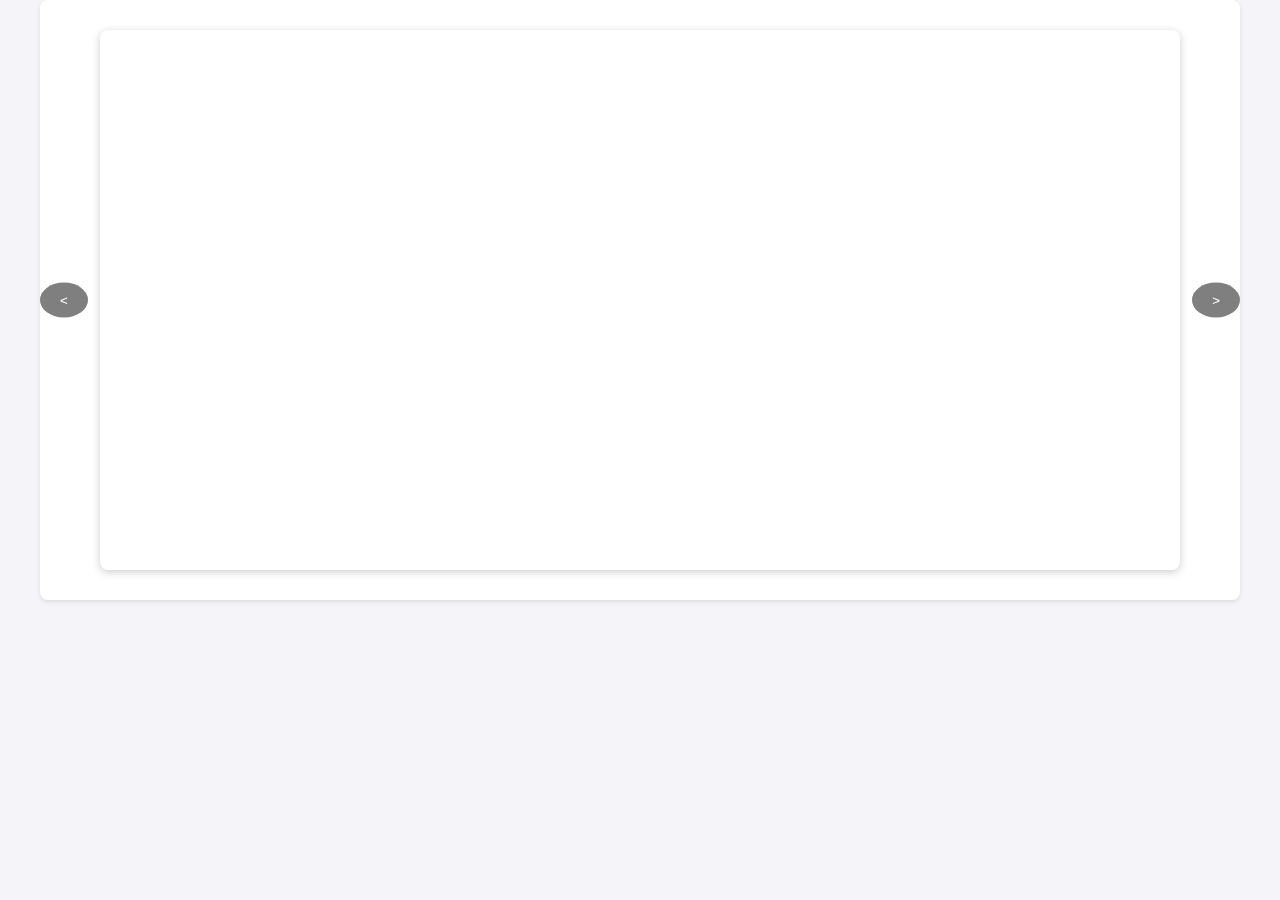
<file: test_sport.html>
<!DOCTYPE html>
    <html lang="en">
    <head>
        <meta charset="UTF-8">
        <meta name="viewport" content="width=device-width, initial-scale=1.0">
        <title>Centered Carousel Visualization</title>
        <style>
            body {
                font-family: Arial, sans-serif;
                margin: 0;
                padding: 0;
                background-color: #f4f4f9;
            }
    
            h1 {
                text-align: center;
                color: #4CAF50;
                margin-top: 20px;
            }
    
            p {
                text-align: center;
                color: #555;
                margin-bottom: 20px;
            }
    
            .carousel-container {
                position: relative;
                width: 100%;
                max-width: 1200px;
                margin: auto;
                overflow: hidden;
                border-radius: 8px;
                background: #ffffff;
                box-shadow: 0 2px 4px rgba(0, 0, 0, 0.1);
            }
    
            .carousel {
                display: flex;
                transition: transform 0.5s ease-in-out;
            }
    
            .carousel-item {
                flex: 0 0 100%; /* Full width for each slide */
                display: flex;
                justify-content: center;
                align-items: center;
                height: 600px; /* Adjust height to fit content */
                box-sizing: border-box;
                overflow: hidden; /* Ensure content doesn't overflow */
            }
    
            iframe {
                width: 90%; /* Adjust iframe width */
                height: 90%; /* Adjust iframe height */
                border: none;
                box-shadow: 0 2px 8px rgba(0, 0, 0, 0.2);
                border-radius: 8px;
            }
    
            /* Carousel Controls */
            .carousel-controls {
                position: absolute;
                top: 50%;
                width: 100%;
                display: flex;
                justify-content: space-between;
                transform: translateY(-50%);
            }
    
            .carousel-controls button {
                background-color: rgba(0, 0, 0, 0.5);
                color: #fff;
                border: none;
                padding: 10px 20px;
                cursor: pointer;
                border-radius: 50%;
            }
    
            .carousel-controls button:hover {
                background-color: rgba(0, 0, 0, 0.8);
            }
        </style>
    </head>
    <body>
    
        <div class="carousel-container">
            <div class="carousel">
                <!-- Slide 1 -->
                <div class="carousel-item">
                    <iframe 
                        src="https://flo.uri.sh/visualisation/16550311/embed" 
                        title="Medal Tracking Visualization"
                        sandbox="allow-same-origin allow-forms allow-scripts allow-downloads allow-popups allow-popups-to-escape-sandbox allow-top-navigation-by-user-activation">
                    </iframe>
                </div>
                <!-- Slide 2
                <div class="carousel-item">
                    <iframe 
                        src="countryplayinghist.html" 
                        title="Game Tracking Visualization"
                        sandbox="allow-same-origin allow-forms allow-scripts allow-downloads allow-popups allow-popups-to-escape-sandbox allow-top-navigation-by-user-activation">
                    </iframe>
                </div> -->
                <!-- Slide 3 -->
                <div class="carousel-item">
                    <iframe 
                        src="https://flo.uri.sh/visualisation/16550608/embed" 
                        title="Country Tracking Visualization"
                        sandbox="allow-same-origin allow-forms allow-scripts allow-downloads allow-popups allow-popups-to-escape-sandbox allow-top-navigation-by-user-activation">
                    </iframe>
                </div>
            </div>
    
            <!-- Carousel Controls -->
            <div class="carousel-controls">
                <button id="prev" aria-label="Previous Slide">&lt;</button>
                <button id="next" aria-label="Next Slide">&gt;</button>
            </div>
        </div>
    
        <script>
            const carousel = document.querySelector('.carousel');
            const prevButton = document.querySelector('#prev');
            const nextButton = document.querySelector('#next');
    
            let currentSlide = 0;
            const totalSlides = document.querySelectorAll('.carousel-item').length;
    
            function updateCarousel() {
                carousel.style.transform = `translateX(-${currentSlide * 100}%)`;
            }
    
            prevButton.addEventListener('click', () => {
                currentSlide = (currentSlide === 0) ? totalSlides - 1 : currentSlide - 1;
                updateCarousel();
            });
    
            nextButton.addEventListener('click', () => {
                currentSlide = (currentSlide === totalSlides - 1) ? 0 : currentSlide + 1;
                updateCarousel();
            });
        </script>
    </body>
    </html>
</file>
